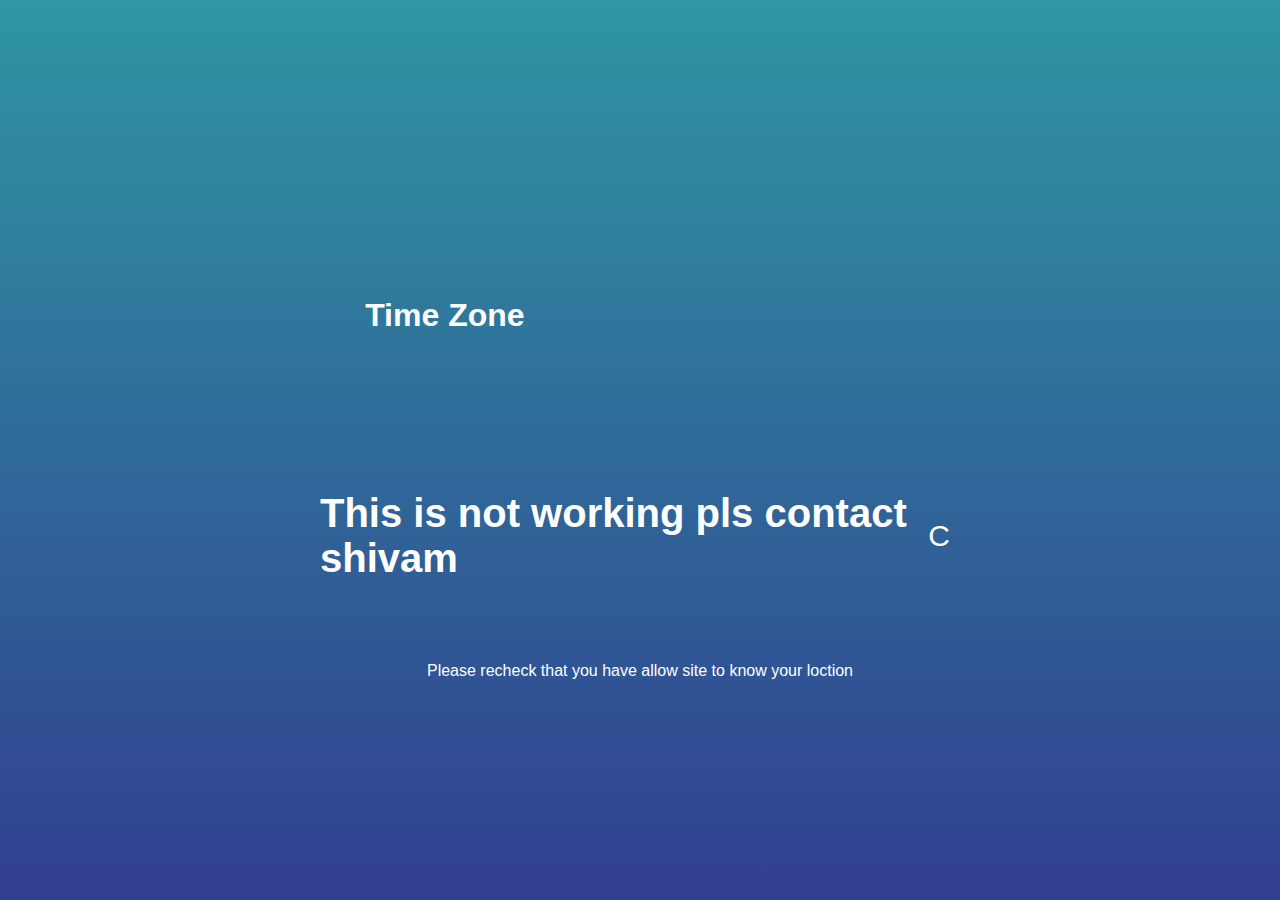
<file: index.html>
<!DOCTYPE html>
<html lang="en">
<head>
    <meta charset="UTF-8">
    <meta http-equiv="X-UA-Compatible" content="IE=edge">
    <meta name="viewport" content="width=device-width, initial-scale=1.0">
    <title>Weather Report</title>
    <link rel="stylesheet" href="style.css">
</head>
<body>
    <div class="location">
        <h1 class="location-timezone">Time Zone</h1>
        <p class="MainIcon">
            <canvas class="icon"></canvas>
        </p>
    </div>
    <div class="temperature">
        <div class="degree-section">
            <h2 class="temperature-degree">This is not working pls contact shivam</h2>
            <span>C</span>
        </div>
        <div class="temperature-description">Please recheck that you have allow site to know your loction</div>
    </div>
</body>
<script src="mainjs.js"></script>
<script src="skycons-master/skycons-master/skycons.js"></script>
</html>
</file>
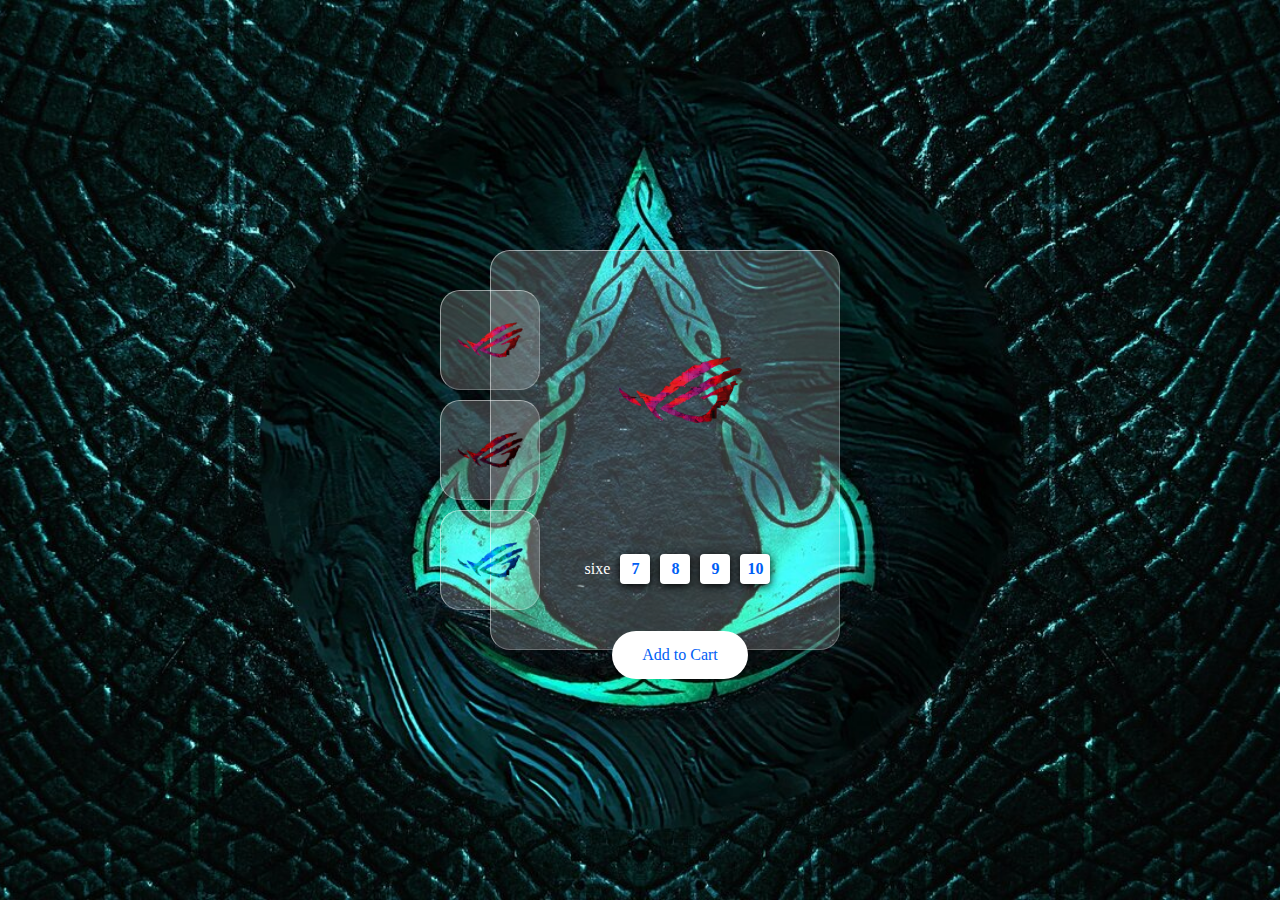
<file: CardContainer/index.html>
<!DOCTYPE html>
<html lang="en">
<head>
    <meta charset="UTF-8">
    <meta http-equiv="X-UA-Compatible" content="IE=edge">
    <meta name="viewport" content="width=device-width, initial-scale=1.0">
    <title>Card Container</title>
    <link rel="stylesheet" type="text/css" href="style.css">
</head>
<body>
    <div class="container">
        <ul class="thumb">
            <li onclick="changeImg('rog.png')" onmouseover="changeImg('rog.png')"><img src="rog.png"></li>
            <li onclick="changeImg('rog2.png')"  onmouseover="changeImg('rog2.png')"><img src="rog2.png"></li>
            <li onclick="changeImg('rog3.png')"  onmouseover="changeImg('rog3.png')"><img src="rog3.png"></li>
        </ul>
        <div class="imgbox">
            <img src="rog.png" class="src">
            <ul class="size">
                <span>sixe</span>
                <li>7</li>
                <li>8</li>
                <li>9</li>
                <li>10</li>

            </ul>
            <a href="a" class="btn">Add to Cart</a>
        </div>      
    </div>

    <script>
        function changeImg(any){
            document.querySelector('.src').src = any;
        } 
        </script>
</body>
</html>
</file>
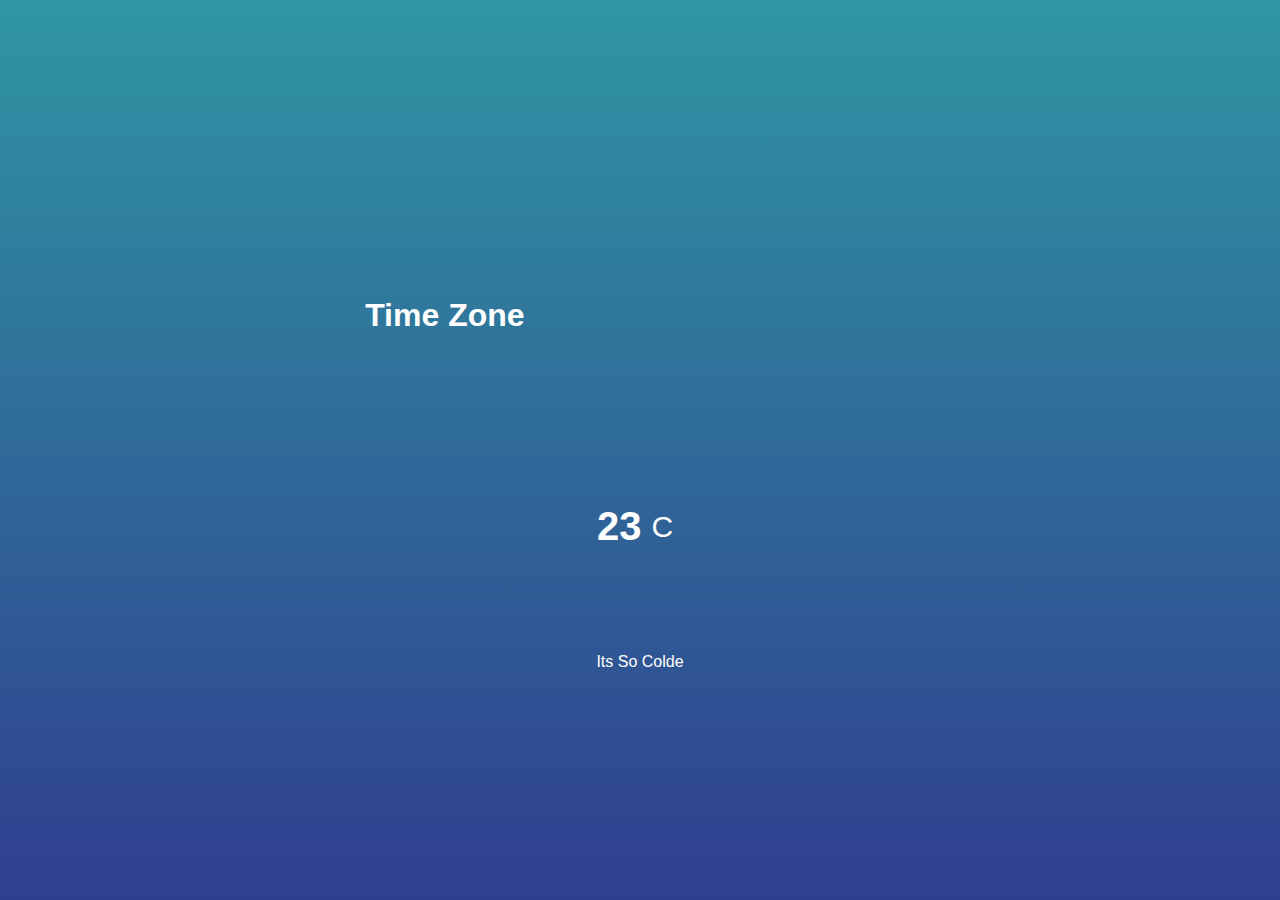
<file: WeatherApp/index.html>
<!DOCTYPE html>
<html lang="en">
<head>
    <meta charset="UTF-8">
    <meta http-equiv="X-UA-Compatible" content="IE=edge">
    <meta name="viewport" content="width=device-width, initial-scale=1.0">
    <title>Weather Report</title>
    <link rel="stylesheet" href="style.css">
</head>
<body>
    <div class="location">
        <h1 class="location-timezone">Time Zone</h1>
        <p class="MainIcon">
            <canvas class="icon"></canvas>
        </p>
    </div>
    <div class="temperature">
        <div class="degree-section">
            <h2 class="temperature-degree">23</h2>
            <span>C</span>
        </div>
        <div class="temperature-description">Its So Colde</div>
    </div>
</body>
<script src="mainjs.js"></script>
<script src="skycons-master/skycons-master/skycons.js"></script>
</html>
</file>
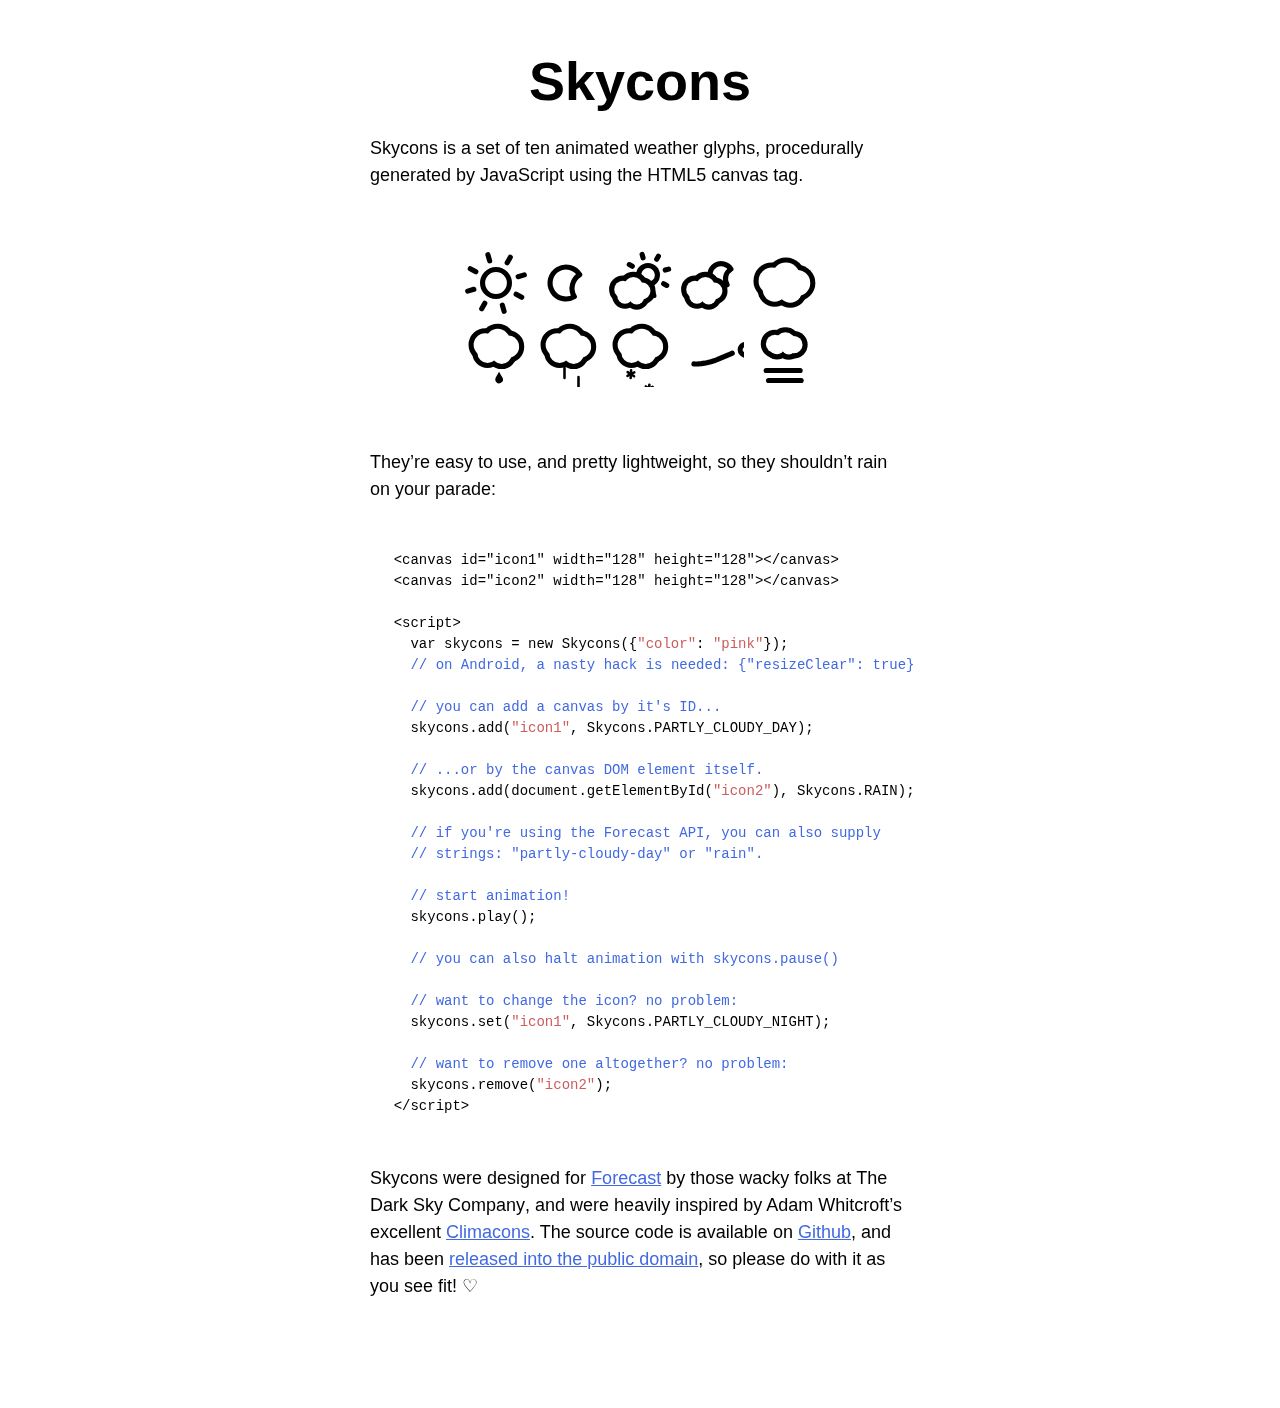
<file: skycons-master/skycons-master/index.html>
<!DOCTYPE html>
<html>
  <head>
    <title>Skycons</title>
    <meta charset="us-ascii">

    <style type="text/css">
      body {
        font: 300 112.5%/1.5em "Helvetica", "Arial", sans-serif;
        margin: 3em 3em 6em;
        padding: 0;
      }

      article {
        margin: auto;
        width: 30em;
      }

      h1 {
        font-size: 3em;
        line-height: 1em;
        text-align: center;
        margin: 0.5em 0;
      }

      p {
        margin: 1.5em 0;
      }

      figure {
        margin: 3em auto;
        width: 368px;
        height: 152px;
      }

      canvas {
        display: block;
        float: left;
        margin-left: 8px;
        margin-top: 8px;
      }

      pre {
        font: 77.8%/1.5em "Lucida Sans Typewriter", "Lucida Console", "Monaco", "Bitstream Vera Sans Mono", monospace;
        margin: 3.375em 1.6875em;
      }

      a, pre span.comment {
        color: royalblue;
      }

      a:visited, pre span.constant {
        color: indianred;
      }
    </style>
  </head>

  <body>
    <article>
      <h1>Skycons</h1>

      <p><strong>Skycons</strong> is a set of ten animated weather glyphs,
      procedurally generated by JavaScript using the HTML5 canvas tag.</p>

      <figure class="icons">
        <canvas id="clear-day" width="64" height="64">
        </canvas>

        <canvas id="clear-night" width="64" height="64">
        </canvas>

        <canvas id="partly-cloudy-day" width="64" height="64">
        </canvas>

        <canvas id="partly-cloudy-night" width="64" height="64">
        </canvas>

        <canvas id="cloudy" width="64" height="64">
        </canvas>

        <canvas id="rain" width="64" height="64">
        </canvas>

        <canvas id="sleet" width="64" height="64">
        </canvas>

        <canvas id="snow" width="64" height="64">
        </canvas>

        <canvas id="wind" width="64" height="64">
        </canvas>

        <canvas id="fog" width="64" height="64">
        </canvas>
      </figure>

      <p>They&rsquo;re easy to use, and pretty lightweight, so they
      shouldn&rsquo;t rain on your parade:</p>

      <pre>&lt;canvas id="icon1" width="128" height="128"&gt;&lt;/canvas&gt;
&lt;canvas id="icon2" width="128" height="128"&gt;&lt;/canvas&gt;

&lt;script&gt;
  var skycons = new Skycons({<span class="constant">"color"</span>: <span class="constant">"pink"</span>});
  <span class="comment">// on Android, a nasty hack is needed: {"resizeClear": true}</span>

  <span class="comment">// you can add a canvas by it's ID...</span>
  skycons.add(<span class="constant">"icon1"</span>, Skycons.PARTLY_CLOUDY_DAY);

  <span class="comment">// ...or by the canvas DOM element itself.</span>
  skycons.add(document.getElementById(<span class="constant">"icon2"</span>), Skycons.RAIN);

  <span class="comment">// if you're using the Forecast API, you can also supply
  // strings: "partly-cloudy-day" or "rain".</span>

  <span class="comment">// start animation!</span>
  skycons.play();

  <span class="comment">// you can also halt animation with skycons.pause()</span>

  <span class="comment">// want to change the icon? no problem:</span>
  skycons.set(<span class="constant">"icon1"</span>, Skycons.PARTLY_CLOUDY_NIGHT);

  <span class="comment">// want to remove one altogether? no problem:</span>
  skycons.remove(<span class="constant">"icon2"</span>);
&lt;/script&gt;</pre>

      <p>Skycons were designed for <a href="http://forecast.io/">Forecast</a>
      by those wacky folks at <strong>The Dark Sky Company</strong>, and were
      heavily inspired by Adam Whitcroft&rsquo;s excellent
      <a href="http://adamwhitcroft.com/climacons/">Climacons</a>. The source
      code is available on
      <a href="http://github.com/darkskyapp/skycons">Github</a>, and has been
      <a href="http://creativecommons.org/publicdomain/zero/1.0/">released
      into the public domain</a>, so please do with it as you see fit!
      &#9825;</p>
    </article>

    <script src="skycons.js"></script>

    <script>
      var icons = new Skycons(),
          list  = [
            "clear-day", "clear-night", "partly-cloudy-day",
            "partly-cloudy-night", "cloudy", "rain", "sleet", "snow", "wind",
            "fog"
          ],
          i;

      for(i = list.length; i--; )
        icons.set(list[i], list[i]);

      icons.play();
    </script>
  </body>
</html>
</file>
<file: style.css>
*{
    margin: 0;
    padding: 0;
    box-sizing: border-box;
}
body{
    height: 100vh;
    display: flex;
    justify-content: center;
    flex-direction: column;
    align-items: center;
    background: linear-gradient(rgb(47,150,163), rgb(48,62,143));
    font-family: sans-serif;
    color: white;
}
.location, .temperature{
    height: 30vh;
    width: 50%;
    display: flex;
    justify-content: space-around;
    align-items: center;
}
.temperature{
    flex-direction: column;
}
.degree-section{
    display: flex;
    align-items: center;
    cursor: pointer;
}
.degree-section span{
    margin: 10px;
    font-size: 30px;
}
.degree-section h2{
    font-size: 40px;
}

@media only screen and (max-width: 600px) {
    .location{
        flex-direction: column;
    }

  }
</file>
<file: CardContainer/style.css>
*{
    margin: 0;
    padding: 0;
    box-sizing: border-box;
    
}
body{
    display: flex;
    justify-content: center;
    align-items: center;
    min-height: 100vh;
    background: url('assassins-creed-valhalla-logo-4k-kw-1366x768.jpg');
    background-size: cover;
    background-position: center;
    background-attachment: fixed;

}
.container{
    position: relative;
    width: 400px;
    height: 400px;



}

.container .thumb{
    list-style: none ;
    position: absolute;
    top: 50%;
    transform: translateY(-50%);
    z-index: 1;
}
.container .thumb li{
    width: 100px;
    height: 100px;
 
    margin: 10px 0;
    display: flex;
    justify-content: center;
    align-items: center;
    background-color:rgba(255, 255,255 ,0.2 )  ;
    box-shadow:0.15px 25px rgb(0, 0, 0, 0.05) ;
    border: 1px solid rgba(255, 255,255 ,0.25 );
    border-top: 1px solid rgba(255, 255,255 ,0.5 );
    border-left: 1px solid rgba(255, 255,255 ,0.5 );
    border-radius: 20px;
    /* backdrop-filter: blur(4px); */
 }


.container .thumb li img
{ 
    width: 100%;
    transition: 0.5s;
    scale: 1.5;
}
.container .thumb li:hover img{
    transform:scale(1.5)  rotate(-35deg);
}
.container .imgbox{
    position: absolute;
    top: 0%;
    right: 0;
    width: 350px;
    height: 100%;
    background-color: yellow;
    background-color:rgba(255, 255,255 ,0.2 )  ;
    box-shadow:0.15px 25px rgb(0, 0, 0, 0.05) ;
    border: 1px solid rgba(255, 255,255 ,0.25 );
    border-top: 1px solid rgba(255, 255,255 ,0.5 );
    border-left: 1px solid rgba(255, 255,255 ,0.5 );
    border-radius: 20px;
    padding:60px 20px ;
    padding-left: 50px;
    display: flex ;
    flex-direction: column;
    align-items: center;
    justify-content: space-between;

}
.container .imgbox h2{
    color: #fff;
    letter-spacing: 1;

}
.container .imgbox img{
    width: 100%;
    transition: 0.25s;
}
.container .imgbox img:hover{
    transform: scale(2) rotate(-15deg) translateX(20px);
}
.container .imgbox .size{
    display: flex;
    justify-content: center;
    align-items: center;
}
.container .imgbox .size span{
    color: #fff;
    justify-content: center;
    align-items: center;
    margin-right: 5px;
}
.container .imgbox .size li{
    list-style: none;
    width: 30px;
    height: 30px;
    background-color: #fff;
    color: rgb(0, 94, 245);
    display: flex;
    justify-content: center;
    align-items: center;
    margin: 5px;
    border-radius: 4px;
    font-weight: 700;
    box-shadow: 0 2px 10px rgb(0, 0, 0 , 1);
    cursor: pointer;
    transition: 0.25s;
}
.container .size li:hover{
    transform: translateY(-10px);
}
.container .btn{
    position: absolute;
    bottom: -30px;
    background-color: #fff;
    display: inline-block;
    text-decoration: none ;
    padding: 15px 30px;
    border-radius: 30px;
    box-shadow: 0 15px 35px rgba(0, 0, 0, 0.1);
    font-weight: 500;
    color:  rgb(0, 94, 245);
    align-content: center;
    justify-content: center;
    transition: 0.25s;

}
.container .imgbox .btn:hover{
    letter-spacing: 2px;
    box-shadow: black 3px 12px 0px;
}
</file>
<file: WeatherApp/style.css>
*{
    margin: 0;
    padding: 0;
    box-sizing: border-box;
}
body{
    height: 100vh;
    display: flex;
    justify-content: center;
    flex-direction: column;
    align-items: center;
    background: linear-gradient(rgb(47,150,163), rgb(48,62,143));
    font-family: sans-serif;
    color: white;
}
.location, .temperature{
    height: 30vh;
    width: 50%;
    display: flex;
    justify-content: space-around;
    align-items: center;
}
.temperature{
    flex-direction: column;
}
.degree-section{
    display: flex;
    align-items: center;
    cursor: pointer;
}
.degree-section span{
    margin: 10px;
    font-size: 30px;
}
.degree-section h2{
    font-size: 40px;
}
</file>
